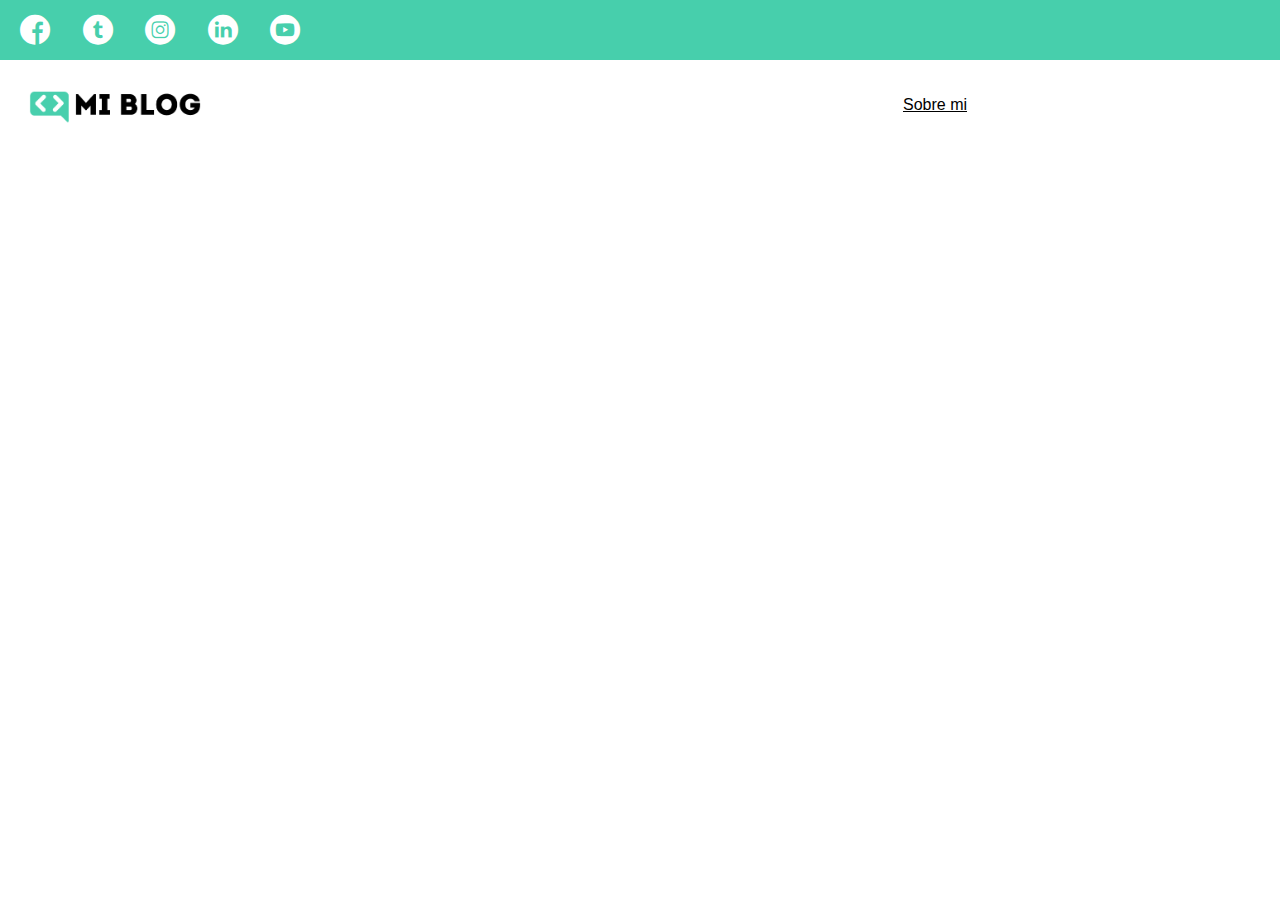
<file: articles.html>
<!DOCTYPE html>
<html lang="en">
<head>
    <meta charset="UTF-8">
    <meta http-equiv="X-UA-Compatible" content="IE=edge">
    <meta name="viewport" content="width=device-width, initial-scale=1.0">
    <title>Mi post</title>
    <link rel="stylesheet" href="./css/font/flaticon.css">
    <link rel="stylesheet" href="./articles.css">
</head>
<body>
    <header  class="header">
        <section class="header-icon-container">
             <div class="redes-icons">
                 <a href="#"><span class="flaticon-001-facebook"></span></a>
                 <a href="#"><span class="flaticon-002-twitter"></span></a>
                 <a href="#"><span class="flaticon-011-instagram"></span></a>
                 <a href="#"><span class="flaticon-010-linkedin"></span></a>
                 <a href="#"><span class="flaticon-008-youtube"></span></a>
             </div>
        </section>

        <nav>
            <section class="nav-logo-container"><a href="./index.html"><img src="./assets/img/Logo-negro.png" alt="logo de mi blog"></a></section>
            <sectio class="profile-link"><a href="./sobre_mi.html">Sobre mi</a></sectio>
        </nav>
    </header>
    
</body>
</html>
</file>
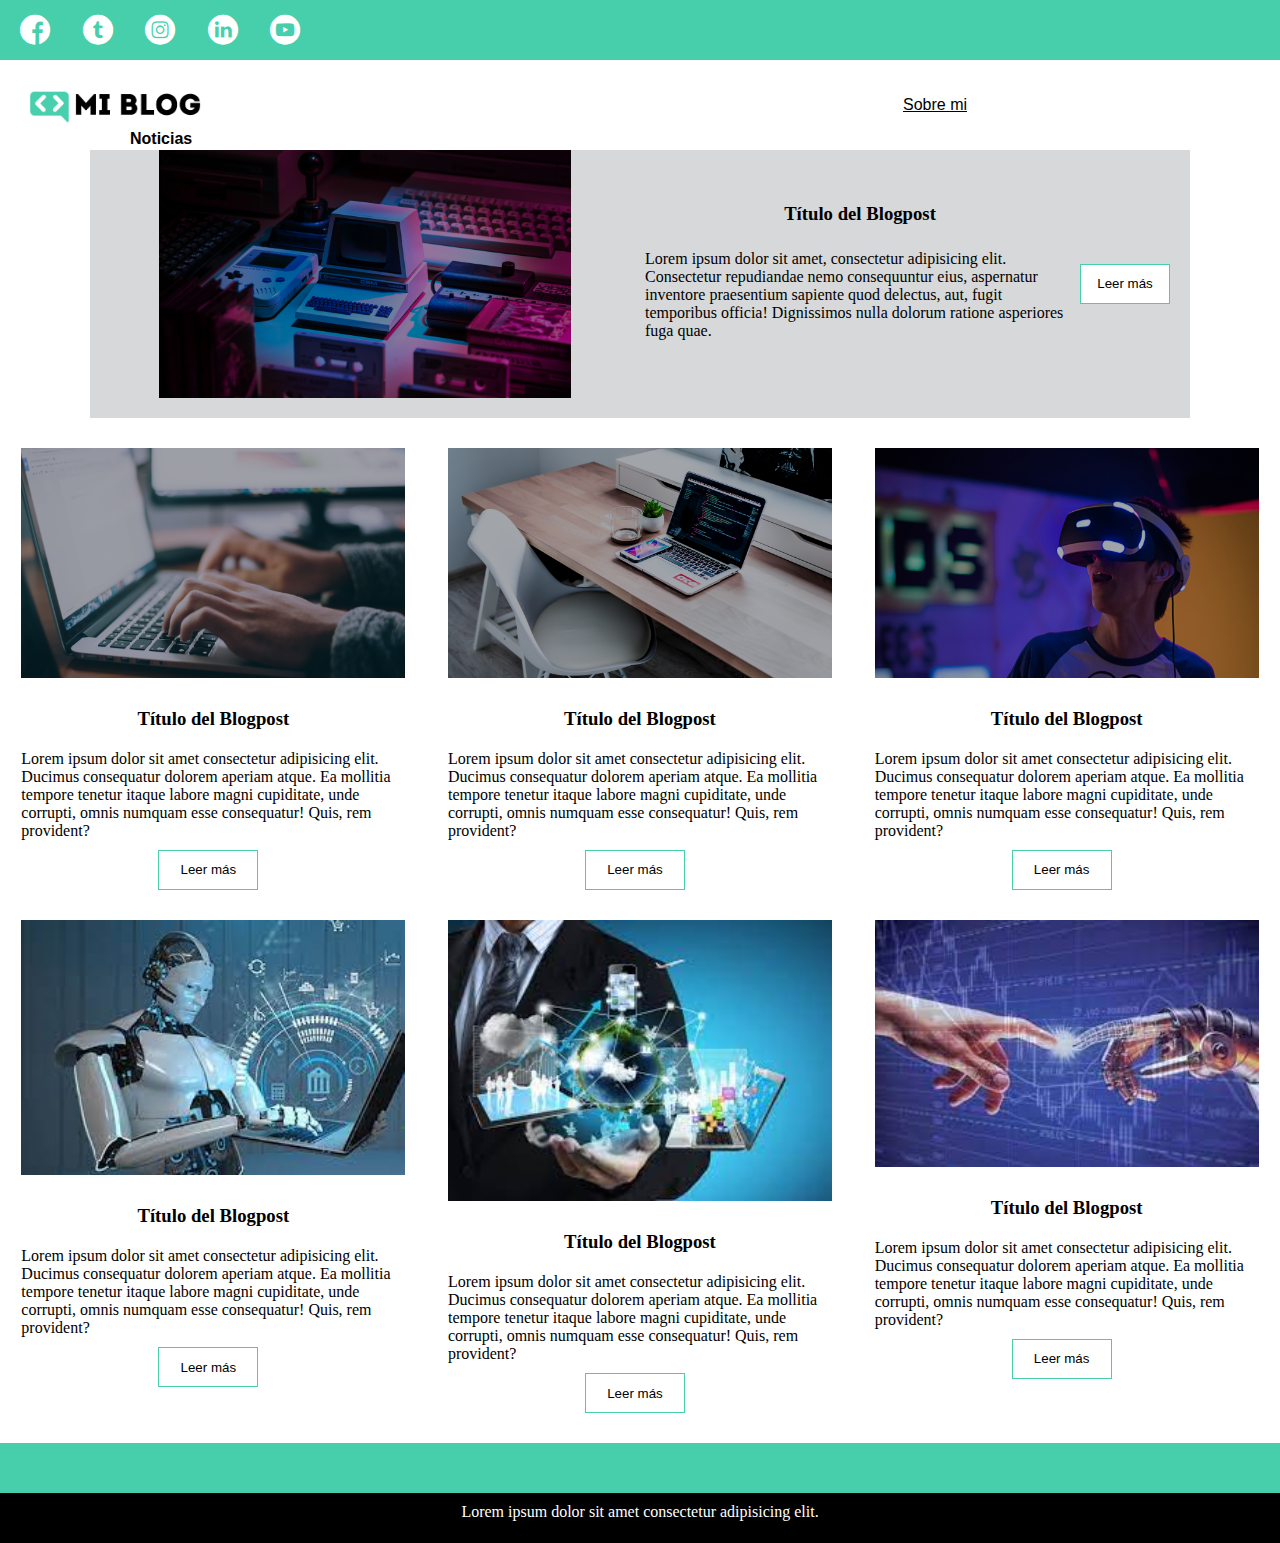
<file: blog.html>
<!DOCTYPE html>
<html lang="en">
<head>
    <meta charset="UTF-8">
    <meta http-equiv="X-UA-Compatible" content="IE=edge">
    <meta name="viewport" content="width=device-width, initial-scale=1.0">
    <title>Document</title>
    <link rel="stylesheet" href="./css/font/flaticon.css">
    <link rel="stylesheet" href="./blog.css">
</head>
<body>
    <header  class="header">
        <section class="header-icon-container">
             <div class="redes-icons">
                 <a href="#"><span class="flaticon-001-facebook"></span></a>
                 <a href="#"><span class="flaticon-002-twitter"></span></a>
                 <a href="#"><span class="flaticon-011-instagram"></span></a>
                 <a href="#"><span class="flaticon-010-linkedin"></span></a>
                 <a href="#"><span class="flaticon-008-youtube"></span></a>
             </div>
        </section>

        <nav>
            <section class="nav-logo-container"><a href="./index.html"><img src="./assets/img/Logo-negro.png" alt="logo de mi blog"></a></section>
            <sectio class="profile-link"><a href="./sobre_mi.html">Sobre mi</a></sectio>
        </nav>
    </header>
    <main>
        <section class="main-blog">
            <div class="main-blog__img">
                <h4>Noticias</h4>
                <img src="./assets/img/main-news-img.png" alt="computador retro">
            </div>
            <div class="main-blog__post">
                <h3>T&iacute;tulo del Blogpost</h3>
                <p>Lorem ipsum dolor sit amet, consectetur adipisicing elit. Consectetur repudiandae nemo consequuntur eius, aspernatur inventore praesentium sapiente quod delectus, aut, fugit temporibus officia! Dignissimos nulla dolorum ratione asperiores fuga quae.</p>
            </div>
            <button class="main-blog__button button"><a href="./articles.html" >Leer m&aacute;s</a>
              
            </button >
        </section>
        
        <section class="blogs">
            <div class="blogs-container">
                <img src="./assets/img/post-3.png" alt="imagen del post">
                <h3>T&iacute;tulo del Blogpost</h3>
                <p>Lorem ipsum dolor sit amet consectetur adipisicing elit. Ducimus consequatur dolorem aperiam atque. Ea mollitia tempore tenetur itaque labore magni cupiditate, unde corrupti, omnis numquam esse consequatur! Quis, rem provident?</p>
                <button class="main-blog__button  "><a href="./articles.html">  Leer m&aacute;s</a>
                  
                </button>
            </div>

            <div class="blogs-container">
                <img src="./assets/img/post-2.png" alt="imagen del post">
                <h3>T&iacute;tulo del Blogpost</h3>
                <p>Lorem ipsum dolor sit amet consectetur adipisicing elit. Ducimus consequatur dolorem aperiam atque. Ea mollitia tempore tenetur itaque labore magni cupiditate, unde corrupti, omnis numquam esse consequatur! Quis, rem provident?</p>
                <button class="main-blog__button ">
                    <a href="./articles.html">Leer m&aacute;s</a>
                    
                </button>
            </div>

            <div class="blogs-container">
                <img src="./assets/img/post-1.png" alt="imagen del post">
                <h3>T&iacute;tulo del Blogpost</h3>
                <p>Lorem ipsum dolor sit amet consectetur adipisicing elit. Ducimus consequatur dolorem aperiam atque. Ea mollitia tempore tenetur itaque labore magni cupiditate, unde corrupti, omnis numquam esse consequatur! Quis, rem provident?</p>
                <button class="
                main-blog__button ">
                <a href="./articles.html">Leer m&aacute;s</a>
                </button>
            </div>

            <div class="blogs-container">
                <img src="[data-uri]" alt="imagen del post">
                <h3>T&iacute;tulo del Blogpost</h3>
                <p>Lorem ipsum dolor sit amet consectetur adipisicing elit. Ducimus consequatur dolorem aperiam atque. Ea mollitia tempore tenetur itaque labore magni cupiditate, unde corrupti, omnis numquam esse consequatur! Quis, rem provident?</p>
                <button class="main-blog__button  ">
                    <a href="./articles.html">Leer m&aacute;s</a>
                </button>
            </div>

            <div class="blogs-container">
                <img src="[data-uri]" alt="imagen del post">
                <h3>T&iacute;tulo del Blogpost</h3>
                <p>Lorem ipsum dolor sit amet consectetur adipisicing elit. Ducimus consequatur dolorem aperiam atque. Ea mollitia tempore tenetur itaque labore magni cupiditate, unde corrupti, omnis numquam esse consequatur! Quis, rem provident?</p>
                <button class="main-blog__button ">
                    <a href="./articles.html">Leer m&aacute;s</a>
                </button>
            </div>

            <div class="blogs-container">
                <img src="[data-uri]" alt="imagen del post">
                <h3>T&iacute;tulo del Blogpost</h3>
                <p>Lorem ipsum dolor sit amet consectetur adipisicing elit. Ducimus consequatur dolorem aperiam atque. Ea mollitia tempore tenetur itaque labore magni cupiditate, unde corrupti, omnis numquam esse consequatur! Quis, rem provident?</p>
                <button class="
                main-blog__button ">
                <a href="./articles.html">Leer m&aacute;s</a>
                </button>
            </div>
        </section>
    </main>
    <footer>
        <section class="footer-section-up"></section>
        <section class="footer-section-down">
            <p>Lorem ipsum dolor sit amet consectetur adipisicing elit. </p>
        </section>
    </footer>
</body>
</html>
</file>
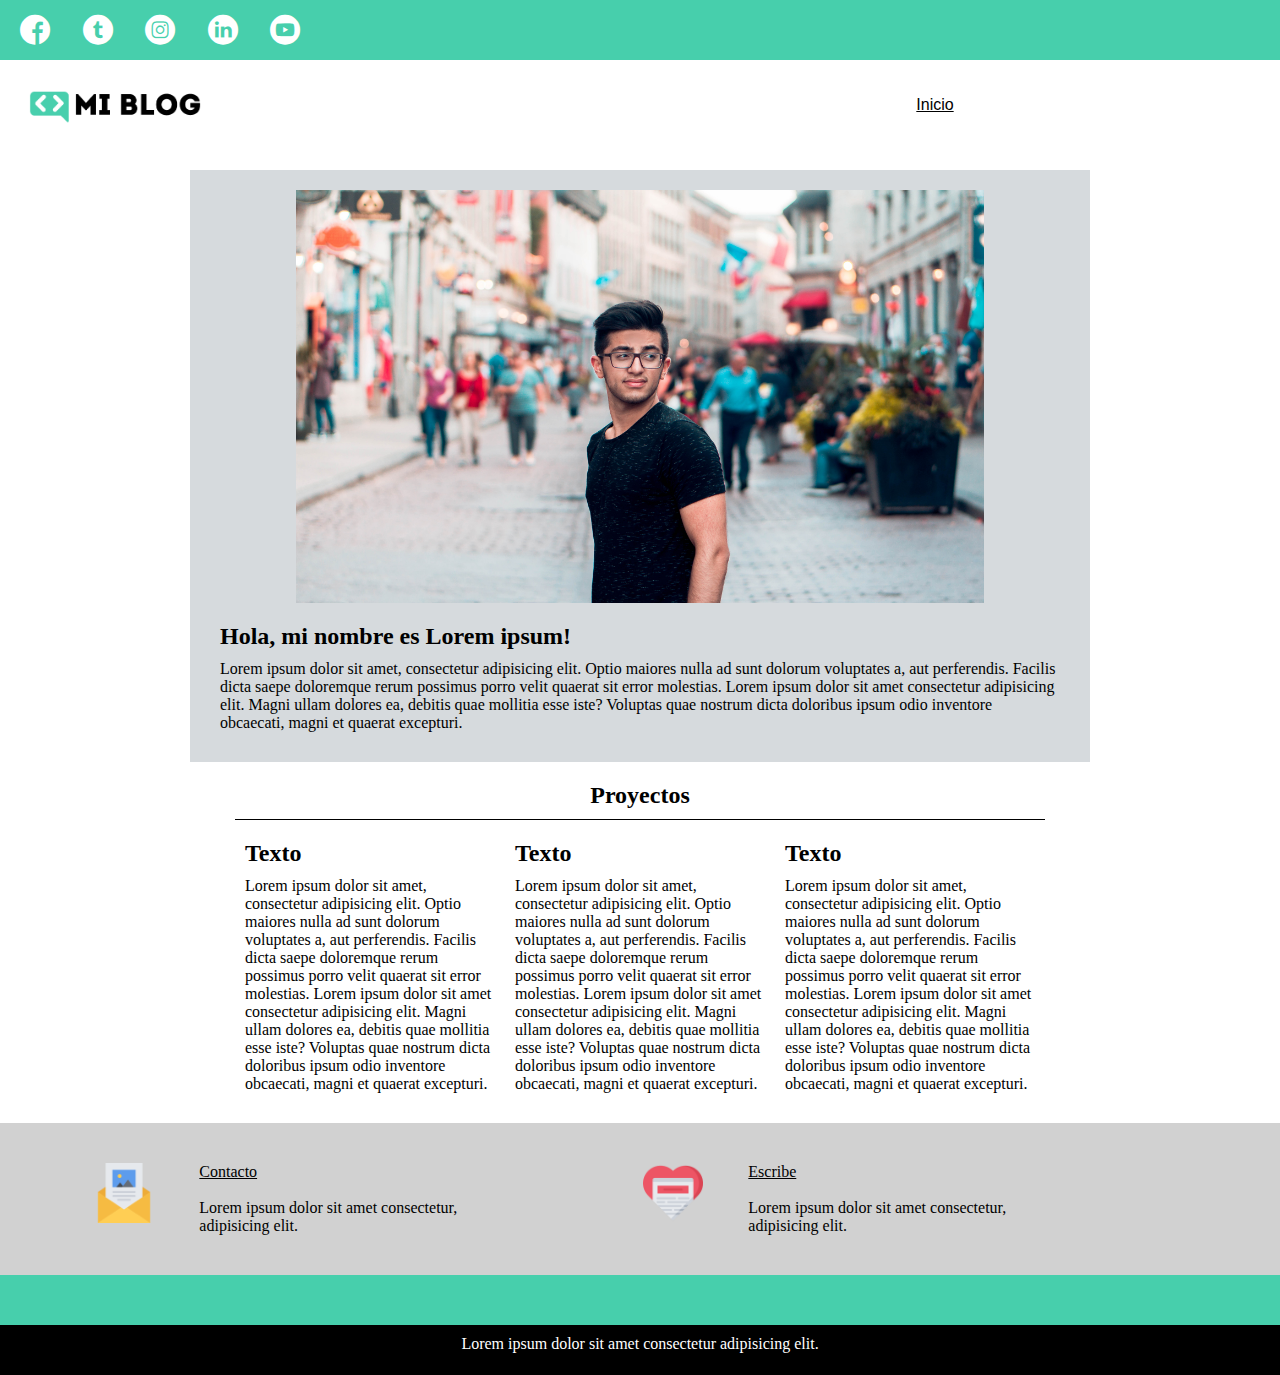
<file: sobre_mi.html>
<!DOCTYPE html>
<html lang="en">
<head>
    <meta charset="UTF-8">
    <meta http-equiv="X-UA-Compatible" content="IE=edge">
    <meta name="viewport" content="width=device-width, initial-scale=1.0">
    <title>Sobre mi</title>
    <link rel="stylesheet" href="./css/font/flaticon.css">
    <link rel="stylesheet" href="./sobre_mi.css">

</head>
<body>
    <header  class="header">
        <section class="header-icon-container">
             <div class="redes-icons">
                 <a href="#"><span class="flaticon-001-facebook"></span></a>
                 <a href="#"><span class="flaticon-002-twitter"></span></a>
                 <a href="#"><span class="flaticon-011-instagram"></span></a>
                 <a href="#"><span class="flaticon-010-linkedin"></span></a>
                 <a href="#"><span class="flaticon-008-youtube"></span></a>
             </div>
        </section>

        <nav>
            <section class="nav-logo-container"><a href="./index.html"><img src="./assets/img/Logo-negro.png" alt="logo de mi blog"></a></section>
            <sectio class="profile-link"><a href="./index.html">Inicio</a></sectio>
        </nav>
    </header>
    <main>
        <section class="blog">
            <div class="blog-container perfil">
                <img src="./assets/img/profile-pic.jpg" alt="foto de perfil">
                <article class="blog-container__article"> 
                    <h2>Hola, mi nombre es Lorem ipsum!</h2>
                    <p>Lorem ipsum dolor sit amet, consectetur adipisicing elit. Optio maiores nulla ad sunt dolorum voluptates a, aut perferendis. Facilis dicta saepe doloremque rerum possimus porro velit quaerat sit error molestias. Lorem ipsum dolor sit amet consectetur adipisicing elit. Magni ullam dolores ea, debitis quae mollitia esse iste? Voluptas quae nostrum dicta doloribus ipsum odio inventore obcaecati, magni et quaerat excepturi.</p>
                </article>
               
            </div>
        </section>

        <section class="blog">
            <div class="blog-container">
                <h2>Proyectos</h2>
              <div class="container">
                <article class="blog-container__article"> 
                    <h2>Texto</h2>
                    <p>Lorem ipsum dolor sit amet, consectetur adipisicing elit. Optio maiores nulla ad sunt dolorum voluptates a, aut perferendis. Facilis dicta saepe doloremque rerum possimus porro velit quaerat sit error molestias. Lorem ipsum dolor sit amet consectetur adipisicing elit. Magni ullam dolores ea, debitis quae mollitia esse iste? Voluptas quae nostrum dicta doloribus ipsum odio inventore obcaecati, magni et quaerat excepturi.</p>
                </article>

                <article class="blog-container__article"> 
                    <h2>Texto</h2>
                    <p>Lorem ipsum dolor sit amet, consectetur adipisicing elit. Optio maiores nulla ad sunt dolorum voluptates a, aut perferendis. Facilis dicta saepe doloremque rerum possimus porro velit quaerat sit error molestias. Lorem ipsum dolor sit amet consectetur adipisicing elit. Magni ullam dolores ea, debitis quae mollitia esse iste? Voluptas quae nostrum dicta doloribus ipsum odio inventore obcaecati, magni et quaerat excepturi.</p>
                </article>

                <article class="blog-container__article"> 
                    <h2>Texto</h2>
                    <p>Lorem ipsum dolor sit amet, consectetur adipisicing elit. Optio maiores nulla ad sunt dolorum voluptates a, aut perferendis. Facilis dicta saepe doloremque rerum possimus porro velit quaerat sit error molestias. Lorem ipsum dolor sit amet consectetur adipisicing elit. Magni ullam dolores ea, debitis quae mollitia esse iste? Voluptas quae nostrum dicta doloribus ipsum odio inventore obcaecati, magni et quaerat excepturi.</p>
                </article>
              </div>
            </div>
        </section>
        
        <section class="contacto">
            <div class="contacto-div">
                <div><img src="./assets/img/013-newsletter.png" alt="sobre de correo">
                    <a href="#"><p>Contacto</p></a>
                    
                     <p>Lorem ipsum dolor sit amet consectetur, adipisicing elit.</p></div>
                    <div><img src="./assets/img/006-like.png" alt="carta en forma de coraz&oacute;n">
                        <a href="#"> <p>Escribe</p></a>
                       
                        <p>Lorem ipsum dolor sit amet consectetur, adipisicing elit.</p></div>
            </div>
            
        </section>    
    </main>
    <footer>
        <section class="footer-section-up"></section>
        <section class="footer-section-down">
            <p>Lorem ipsum dolor sit amet consectetur adipisicing elit. </p>
        </section>
    </footer>
</body>
</html>
</file>
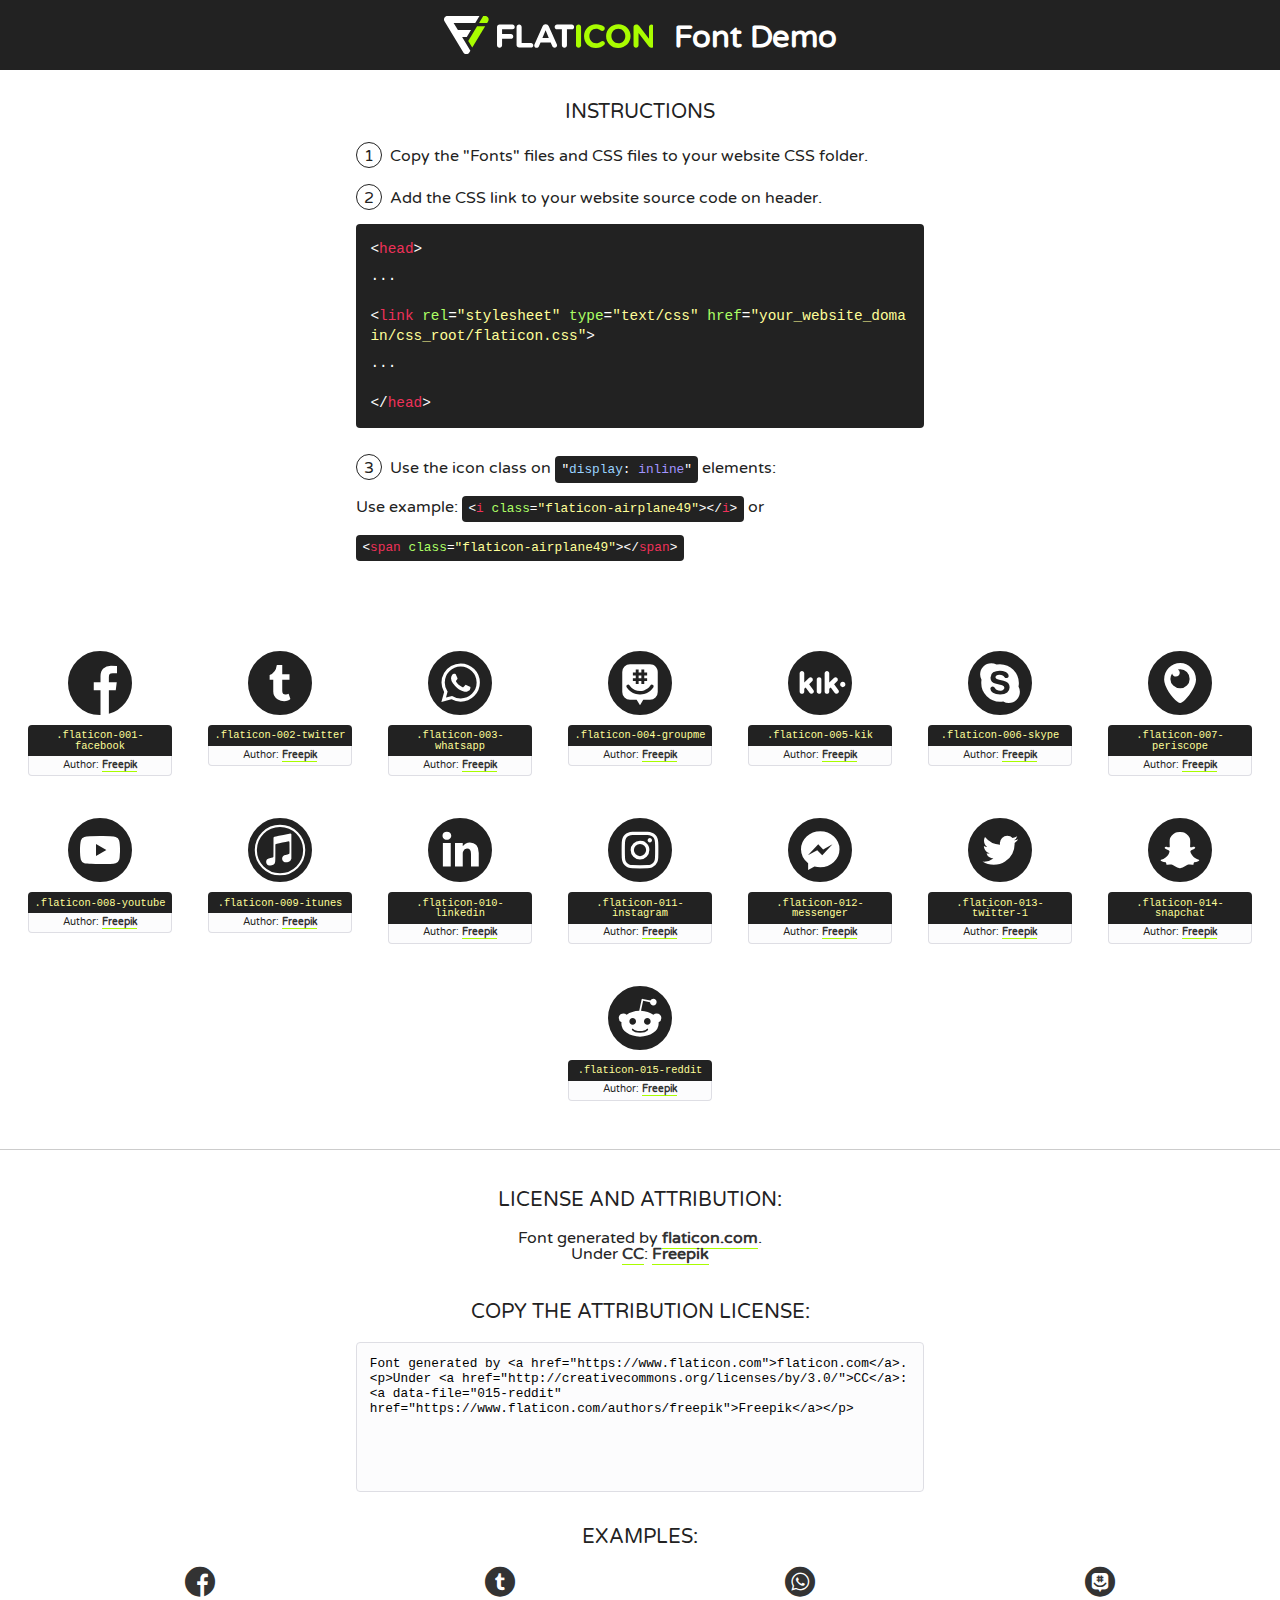
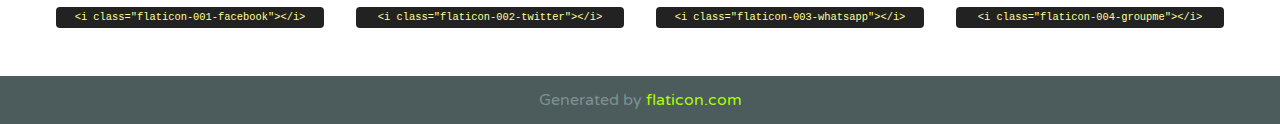
<file: css/font/flaticon.html>
<!DOCTYPE html>
<!--
  Flaticon icon font: Flaticon
  Creation date: 20/12/2018 09:27
-->
<html>
<!DOCTYPE html>
<html>

<head>
    <title>Flaticon WebFont</title>
    <link href="http://fonts.googleapis.com/css?family=Varela+Round" rel="stylesheet" type="text/css" />
    <link rel="stylesheet" type="text/css" href="flaticon.css">
    <meta charset="UTF-8">
    <style>
    html, body, div, span, applet, object, iframe,
    h1, h2, h3, h4, h5, h6, p, blockquote, pre,
    a, abbr, acronym, address, big, cite, code,
    del, dfn, em, img, ins, kbd, q, s, samp,
    small, strike, strong, sub, sup, tt, var,
    b, u, i, center,
    dl, dt, dd, ol, ul, li,
    fieldset, form, label, legend,
    table, caption, tbody, tfoot, thead, tr, th, td,
    article, aside, canvas, details, embed, 
    figure, figcaption, footer, header, hgroup, 
    menu, nav, output, ruby, section, summary,
    time, mark, audio, video {
        margin: 0;
        padding: 0;
        border: 0;
        font-size: 100%;
        font: inherit;
        vertical-align: baseline;
    }
    /* HTML5 display-role reset for older browsers */
    article, aside, details, figcaption, figure, 
    footer, header, hgroup, menu, nav, section {
        display: block;
    }
    body {
        line-height: 1;
    }
    ol, ul {
        list-style: none;
    }
    blockquote, q {
        quotes: none;
    }
    blockquote:before, blockquote:after,
    q:before, q:after {
        content: '';
        content: none;
    }
    table {
        border-collapse: collapse;
        border-spacing: 0;
    }
    body {
        font-family: 'Varela Round', Helvetica, Arial, sans-serif;
        font-size: 16px;
        color: #222;
    }
    a {
        color: #333;
        border-bottom: 1px solid #a9fd00;
        font-weight: bold;
        text-decoration: none;
    }
    * {
        -moz-box-sizing: border-box;
        -webkit-box-sizing: border-box;
        box-sizing: border-box;
        margin: 0;
        padding: 0;
    }
    [class^="flaticon-"]:before, [class*=" flaticon-"]:before, [class^="flaticon-"]:after, [class*=" flaticon-"]:after {
        font-family: Flaticon;
        font-size: 30px;
        font-style: normal;
        margin-left: 20px;
        color: #333;
    }
    .wrapper {
        max-width: 600px;
        margin: auto;
        padding: 0 1em;
    }
    .title {
        font-size: 1.25em;
        text-align: center;
        margin-bottom: 1em;
        text-transform: uppercase;
    }
    header {
        text-align: center;
        background-color: #222;
        color: #fff;
        padding: 1em;
    }
    header .logo {
        width: 210px;
        height: 38px;
        display: inline-block;
        vertical-align: middle;
        margin-right: 1em;
        border: none;
    }
    header strong {
        font-size: 1.95em;
        font-weight: bold;
        vertical-align: middle;
        margin-top: 5px;
        display: inline-block;
    }
    .demo {
        margin: 2em auto;
        line-height: 1.25em;
    }
    .demo ul li {
        margin-bottom: 1em;
    }
    .demo ul li .num {
        color: #222;
        border-radius: 20px;
        display: inline-block;
        width: 26px;
        padding: 3px;
        height: 26px;
        text-align: center;
        margin-right: 0.5em;
        border: 1px solid #222;
    }
    .demo ul li code {
        background-color: #222;
        border-radius: 4px;
        padding: 0.25em 0.5em;
        display: inline-block;
        color: #fff;
        font-family: Consolas,Monaco,Lucida Console,Liberation Mono,DejaVu Sans Mono,Bitstream Vera Sans Mono,Courier New, monospace;
        font-weight: lighter;
        margin-top: 1em;
        font-size: 0.8em;
        word-break: break-all;
    }
    .demo ul li code.big {
        padding: 1em;
        font-size: 0.9em;
    }
    .demo ul li code .red {
        color: #EF3159;
    }
    .demo ul li code .green {
        color: #ACFF65;
    }
    .demo ul li code .yellow {
        color: #FFFF99;
    }
    .demo ul li code .blue {
        color: #99D3FF;
    }
    .demo ul li code .purple {
        color: #A295FF;
    }
    .demo ul li code .dots {
        margin-top: 0.5em;
        display: block;
    }
    #glyphs {
        border-bottom: 1px solid #ccc;
        padding: 2em 0;
        text-align: center;
    }
    .glyph {
        display: inline-block;
        width: 9em;
        margin: 1em;
        text-align: center;
        vertical-align: top;
        background: #FFF;
    }
    .glyph .glyph-icon {
        padding: 10px;
        display: block;
        font-family:"Flaticon";
        font-size: 64px;
        line-height: 1;
    }
    .glyph .glyph-icon:before {
        font-size: 64px;
        color: #222;
        margin-left: 0;
    }
    .class-name {
        font-size: 0.65em;
        background-color: #222;
        color: #fff;
        border-radius: 4px 4px 0 0;
        padding: 0.5em;
        color: #FFFF99;
        font-family: Consolas,Monaco,Lucida Console,Liberation Mono,DejaVu Sans Mono,Bitstream Vera Sans Mono,Courier New, monospace;
    }
    .author-name {
        font-size: 0.6em;
        background-color: #fcfcfd;
        border: 1px solid #DEDEE4;
        border-top: 0;
        border-radius: 0 0 4px 4px;
        padding: 0.5em;
    }
    .class-name:last-child {
        font-size: 10px;
        color:#888;
    }
    .class-name:last-child a {
        font-size: 10px;
        color:#555;
    }
    .class-name:last-child a:hover {
        color:#a9fd00;
    }
    .glyph > input {
        display: block;
        width: 100px;
        margin: 5px auto;
        text-align: center;
        font-size: 12px;
        cursor: text;
    }
    .glyph > input.icon-input {
        font-family:"Flaticon";
        font-size: 16px;
        margin-bottom: 10px;
    }
    .attribution .title {
        margin-top: 2em;
    }
    .attribution textarea {
        background-color: #fcfcfd;
        padding: 1em;
        border: none;
        box-shadow: none;
        border: 1px solid #DEDEE4;
        border-radius: 4px;
        resize: none;
        width: 100%;
        height: 150px;
        font-size: 0.8em;
        font-family: Consolas,Monaco,Lucida Console,Liberation Mono,DejaVu Sans Mono,Bitstream Vera Sans Mono,Courier New, monospace;
        -webkit-appearance: none;
    }
    .iconsuse {
        margin: 2em auto;
        text-align: center;
        max-width: 1200px;
    }
    .iconsuse:after {
        content: '';
        display: table;
        clear: both;
    }
    .iconsuse .image {
        float: left;
        width: 25%;
        padding: 0 1em;
    }
    .iconsuse .image p {
        margin-bottom: 1em;
    }
    .iconsuse .image span {
        display: block;
        font-size: 0.65em;
        background-color: #222;
        color: #fff;
        border-radius: 4px;
        padding: 0.5em;
        color: #FFFF99;
        margin-top: 1em;
        font-family: Consolas,Monaco,Lucida Console,Liberation Mono,DejaVu Sans Mono,Bitstream Vera Sans Mono,Courier New, monospace;
    }
    #footer {
        text-align: center;
        background-color: #4C5B5C;
        color: #7c9192;
        padding: 1em;
    }
    #footer a {
        border: none;
        color: #a9fd00;
        font-weight: normal;
    }
    @media (max-width: 960px) {
        .iconsuse .image {
            width: 50%;
        }
    }
    @media (max-width: 560px) {
        .iconsuse .image {
            width: 100%;
        }
    }
    </style>
</head>

<body class="characters-off">

    <header>
        <a href="https://www.flaticon.com" target="_blank" class="logo">
            <svg version="1.1" xmlns="http://www.w3.org/2000/svg" xmlns:xlink="http://www.w3.org/1999/xlink" xmlns:a="http://ns.adobe.com/AdobeSVGViewerExtensions/3.0/" viewBox="0 0 560.875 102.036" enable-background="new 0 0 560.875 102.036" xml:space="preserve">
                <defs>
                </defs>
                <g>
                    <g class="letters">
                        <path fill="#ffffff" d="M141.596,29.675c0-3.777,2.985-6.767,6.764-6.767h34.438c3.426,0,6.15,2.728,6.15,6.15
                        c0,3.43-2.724,6.149-6.15,6.149h-27.674v13.091h23.719c3.429,0,6.151,2.724,6.151,6.15c0,3.43-2.723,6.149-6.151,6.149h-23.719
                        v17.574c0,3.773-2.986,6.761-6.764,6.761c-3.779,0-6.764-2.989-6.764-6.761V29.675z"></path>
                        <path fill="#ffffff" d="M193.844,29.149c0-3.781,2.985-6.767,6.764-6.767c3.776,0,6.763,2.985,6.763,6.767v42.957h25.039
                        c3.426,0,6.149,2.726,6.149,6.153c0,3.425-2.723,6.15-6.149,6.15h-31.802c-3.779,0-6.764-2.986-6.764-6.768V29.149z"></path>
                        <path fill="#ffffff" d="M241.891,75.71l21.438-48.407c1.492-3.341,4.215-5.357,7.906-5.357h0.792
                        c3.686,0,6.323,2.017,7.815,5.357l21.439,48.407c0.436,0.967,0.701,1.845,0.701,2.723c0,3.602-2.809,6.501-6.414,6.501
                        c-3.161,0-5.269-1.845-6.499-4.655l-4.132-9.661h-27.059l-4.301,10.102c-1.144,2.631-3.426,4.214-6.237,4.214
                        c-3.517,0-6.24-2.81-6.24-6.325C241.1,77.64,241.451,76.677,241.891,75.71z M279.932,58.666l-8.521-20.297l-8.526,20.297H279.932
                        z"></path>
                        <path fill="#ffffff" d="M314.864,35.387H301.86c-3.429,0-6.239-2.813-6.239-6.238c0-3.429,2.811-6.24,6.239-6.24h39.533
                        c3.426,0,6.237,2.811,6.237,6.24c0,3.425-2.811,6.238-6.237,6.238h-13.001v42.785c0,3.773-2.99,6.761-6.764,6.761
                        c-3.779,0-6.764-2.989-6.764-6.761V35.387z"></path>
                        <path fill="#A9FD00" d="M352.615,29.149c0-3.781,2.985-6.767,6.767-6.767c3.774,0,6.761,2.985,6.761,6.767v49.024
                        c0,3.773-2.987,6.761-6.761,6.761c-3.781,0-6.767-2.989-6.767-6.761V29.149z"></path>
                        <path fill="#A9FD00" d="M374.132,53.836v-0.179c0-17.481,13.178-31.801,32.065-31.801c9.22,0,15.459,2.458,20.557,6.238
                        c1.402,1.054,2.637,2.985,2.637,5.357c0,3.692-2.985,6.59-6.681,6.59c-1.845,0-3.071-0.702-4.044-1.319
                        c-3.776-2.813-7.729-4.393-12.562-4.393c-10.364,0-17.831,8.611-17.831,19.154v0.173c0,10.542,7.291,19.329,17.831,19.329
                        c5.715,0,9.492-1.756,13.359-4.834c1.049-0.874,2.458-1.491,4.039-1.491c3.429,0,6.325,2.813,6.325,6.236
                        c0,2.106-1.056,3.78-2.282,4.834c-5.539,4.834-12.036,7.733-21.878,7.733C387.572,85.464,374.132,71.493,374.132,53.836z"></path>
                        <path fill="#A9FD00" d="M433.009,53.836v-0.179c0-17.481,13.79-31.801,32.766-31.801c18.981,0,32.592,14.143,32.592,31.628v0.173
                        c0,17.483-13.785,31.807-32.769,31.807C446.625,85.464,433.009,71.32,433.009,53.836z M484.224,53.836v-0.179
                        c0-10.539-7.725-19.326-18.626-19.326c-10.893,0-18.449,8.611-18.449,19.154v0.173c0,10.542,7.73,19.329,18.626,19.329
                        C476.676,72.986,484.224,64.378,484.224,53.836z"></path>
                        <path fill="#A9FD00" d="M506.233,29.321c0-3.774,2.99-6.763,6.767-6.763h1.401c3.252,0,5.183,1.583,7.029,3.953l26.093,34.265
                        V29.059c0-3.692,2.99-6.677,6.681-6.677c3.683,0,6.671,2.985,6.671,6.677v48.934c0,3.78-2.987,6.765-6.764,6.765h-0.436
                        c-3.257,0-5.188-1.581-7.034-3.953l-27.056-35.492v32.944c0,3.687-2.985,6.676-6.678,6.676c-3.683,0-6.673-2.989-6.673-6.676
                        V29.321z"></path>
                    </g>
                    <g class="insignia">
                        <path fill="#ffffff" d="M48.372,56.137h12.517l11.156-18.537H37.186L25.688,18.539h57.825L94.668,0H9.271
                        C5.925,0,2.842,1.801,1.198,4.716c-1.644,2.907-1.593,6.482,0.134,9.343l50.38,83.501c1.678,2.781,4.689,4.476,7.938,4.476
                        c3.246,0,6.257-1.695,7.935-4.476l2.898-4.804L48.372,56.137z"></path>
                        <g class="i">
                            <path fill="#A9FD00" d="M93.575,18.539h0.031v0.004l21.652,0.004l2.705-4.488c1.727-2.861,1.778-6.436,0.133-9.343
                            C116.454,1.801,113.371,0,110.026,0h-5.294L93.575,18.539z"></path>
                            <polygon fill="#A9FD00" points="88.291,27.356 64.725,66.486 75.519,84.404 109.942,27.356"></polygon>
                        </g>
                    </g>
                </g>
            </svg>
        </a>
        <strong>Font Demo</strong>
    </header>


    <section class="demo wrapper">

        <p class="title">Instructions</p>

        <ul>
            <li>
                <span class="num">1</span>Copy the "Fonts" files and CSS files to your website CSS folder.
            </li>
            <li>
                <span class="num">2</span>Add the CSS link to your website source code on header.
                <code class="big">
                    &lt;<span class="red">head</span>&gt;
                    <br/><span class="dots">...</span>
                    <br/>&lt;<span class="red">link</span> <span class="green">rel</span>=<span class="yellow">"stylesheet"</span> <span class="green">type</span>=<span class="yellow">"text/css"</span> <span class="green">href</span>=<span class="yellow">"your_website_domain/css_root/flaticon.css"</span>&gt;
                    <br/><span class="dots">...</span>
                    <br/>&lt;/<span class="red">head</span>&gt;
                </code>
            </li>

            <li>
                <p>
                    <span class="num">3</span>Use the icon class on <code>"<span class="blue">display</span>:<span class="purple"> inline</span>"</code> elements:
                    <br />
                    Use example: <code>&lt;<span class="red">i</span> <span class="green">class</span>=<span class="yellow">&quot;flaticon-airplane49&quot;</span>&gt;&lt;/<span class="red">i</span>&gt;</code> or <code>&lt;<span class="red">span</span> <span class="green">class</span>=<span class="yellow">&quot;flaticon-airplane49&quot;</span>&gt;&lt;/<span class="red">span</span>&gt;</code>
            </li>
        </ul>

    </section>




   <section id="glyphs">          
    
      
        <div class="glyph"><div class="glyph-icon flaticon-001-facebook"></div>
            <div class="class-name">.flaticon-001-facebook</div>
            <div class="author-name">Author: <a data-file="001-facebook" href="https://www.flaticon.com/authors/freepik">Freepik</a> </div> 
        </div>        
        
        <div class="glyph"><div class="glyph-icon flaticon-002-twitter"></div>
            <div class="class-name">.flaticon-002-twitter</div>
            <div class="author-name">Author: <a data-file="002-twitter" href="https://www.flaticon.com/authors/freepik">Freepik</a> </div> 
        </div>        
        
        <div class="glyph"><div class="glyph-icon flaticon-003-whatsapp"></div>
            <div class="class-name">.flaticon-003-whatsapp</div>
            <div class="author-name">Author: <a data-file="003-whatsapp" href="https://www.flaticon.com/authors/freepik">Freepik</a> </div> 
        </div>        
        
        <div class="glyph"><div class="glyph-icon flaticon-004-groupme"></div>
            <div class="class-name">.flaticon-004-groupme</div>
            <div class="author-name">Author: <a data-file="004-groupme" href="https://www.flaticon.com/authors/freepik">Freepik</a> </div> 
        </div>        
        
        <div class="glyph"><div class="glyph-icon flaticon-005-kik"></div>
            <div class="class-name">.flaticon-005-kik</div>
            <div class="author-name">Author: <a data-file="005-kik" href="https://www.flaticon.com/authors/freepik">Freepik</a> </div> 
        </div>        
        
        <div class="glyph"><div class="glyph-icon flaticon-006-skype"></div>
            <div class="class-name">.flaticon-006-skype</div>
            <div class="author-name">Author: <a data-file="006-skype" href="https://www.flaticon.com/authors/freepik">Freepik</a> </div> 
        </div>        
        
        <div class="glyph"><div class="glyph-icon flaticon-007-periscope"></div>
            <div class="class-name">.flaticon-007-periscope</div>
            <div class="author-name">Author: <a data-file="007-periscope" href="https://www.flaticon.com/authors/freepik">Freepik</a> </div> 
        </div>        
        
        <div class="glyph"><div class="glyph-icon flaticon-008-youtube"></div>
            <div class="class-name">.flaticon-008-youtube</div>
            <div class="author-name">Author: <a data-file="008-youtube" href="https://www.flaticon.com/authors/freepik">Freepik</a> </div> 
        </div>        
        
        <div class="glyph"><div class="glyph-icon flaticon-009-itunes"></div>
            <div class="class-name">.flaticon-009-itunes</div>
            <div class="author-name">Author: <a data-file="009-itunes" href="https://www.flaticon.com/authors/freepik">Freepik</a> </div> 
        </div>        
        
        <div class="glyph"><div class="glyph-icon flaticon-010-linkedin"></div>
            <div class="class-name">.flaticon-010-linkedin</div>
            <div class="author-name">Author: <a data-file="010-linkedin" href="https://www.flaticon.com/authors/freepik">Freepik</a> </div> 
        </div>        
        
        <div class="glyph"><div class="glyph-icon flaticon-011-instagram"></div>
            <div class="class-name">.flaticon-011-instagram</div>
            <div class="author-name">Author: <a data-file="011-instagram" href="https://www.flaticon.com/authors/freepik">Freepik</a> </div> 
        </div>        
        
        <div class="glyph"><div class="glyph-icon flaticon-012-messenger"></div>
            <div class="class-name">.flaticon-012-messenger</div>
            <div class="author-name">Author: <a data-file="012-messenger" href="https://www.flaticon.com/authors/freepik">Freepik</a> </div> 
        </div>        
        
        <div class="glyph"><div class="glyph-icon flaticon-013-twitter-1"></div>
            <div class="class-name">.flaticon-013-twitter-1</div>
            <div class="author-name">Author: <a data-file="013-twitter-1" href="https://www.flaticon.com/authors/freepik">Freepik</a> </div> 
        </div>        
        
        <div class="glyph"><div class="glyph-icon flaticon-014-snapchat"></div>
            <div class="class-name">.flaticon-014-snapchat</div>
            <div class="author-name">Author: <a data-file="014-snapchat" href="https://www.flaticon.com/authors/freepik">Freepik</a> </div> 
        </div>        
        
        <div class="glyph"><div class="glyph-icon flaticon-015-reddit"></div>
            <div class="class-name">.flaticon-015-reddit</div>
            <div class="author-name">Author: <a data-file="015-reddit" href="https://www.flaticon.com/authors/freepik">Freepik</a> </div> 
        </div>        
        

    </section>



    <section class="attribution wrapper"   style="text-align:center;">

      <div class="title">License and attribution:</div><div class="attrDiv">Font generated by <a href="https://www.flaticon.com">flaticon.com</a>. <div><p>Under <a href="http://creativecommons.org/licenses/by/3.0/">CC</a>: <a data-file="015-reddit" href="https://www.flaticon.com/authors/freepik">Freepik</a></p>  </div>
      </div>
      <div class="title">Copy the Attribution License:</div>

    <textarea onclick="this.focus();this.select();">Font generated by &lt;a href=&quot;https://www.flaticon.com&quot;&gt;flaticon.com&lt;/a&gt;. <p>Under <a href="http://creativecommons.org/licenses/by/3.0/">CC</a>: <a data-file="015-reddit" href="https://www.flaticon.com/authors/freepik">Freepik</a></p>  
     </textarea>

    </section>

    <section class="iconsuse">

          <div class="title">Examples:</div>            
             
            <div class="image">
                <p>
                    <i class="glyph-icon flaticon-001-facebook"></i> 
                    <span>&lt;i class=&quot;flaticon-001-facebook&quot;&gt;&lt;/i&gt;</span>
                </p>
            </div>
            
            <div class="image">
                <p>
                    <i class="glyph-icon flaticon-002-twitter"></i> 
                    <span>&lt;i class=&quot;flaticon-002-twitter&quot;&gt;&lt;/i&gt;</span>
                </p>
            </div>
            
            <div class="image">
                <p>
                    <i class="glyph-icon flaticon-003-whatsapp"></i> 
                    <span>&lt;i class=&quot;flaticon-003-whatsapp&quot;&gt;&lt;/i&gt;</span>
                </p>
            </div>
            
            <div class="image">
                <p>
                    <i class="glyph-icon flaticon-004-groupme"></i> 
                    <span>&lt;i class=&quot;flaticon-004-groupme&quot;&gt;&lt;/i&gt;</span>
                </p>
            </div>
                       
        </div>
                            
    </section>

<div id="footer">
    <div>Generated by <a href="https://www.flaticon.com">flaticon.com</a>
    </div>
</div>



</body>
</html>
</file>
<file: css/font/flaticon.css>
/*
  	Flaticon icon font: Flaticon
  	Creation date: 20/12/2018 09:27
  	*/

@font-face {
  font-family: "Flaticon";
  src: url("./Flaticon.eot");
  src: url("./Flaticon.eot?#iefix") format("embedded-opentype"),
       url("./Flaticon.woff") format("woff"),
       url("./Flaticon.ttf") format("truetype"),
       url("./Flaticon.svg#Flaticon") format("svg");
  font-weight: normal;
  font-style: normal;
}

@media screen and (-webkit-min-device-pixel-ratio:0) {
  @font-face {
    font-family: "Flaticon";
    src: url("./Flaticon.svg#Flaticon") format("svg");
  }
}

[class^="flaticon-"]:before, [class*=" flaticon-"]:before,
[class^="flaticon-"]:after, [class*=" flaticon-"]:after {   
  font-family: Flaticon;
        font-size: 30px;
font-style: normal;
margin-left: 20px;
}

.flaticon-001-facebook:before { content: "\f100"; }
.flaticon-002-twitter:before { content: "\f101"; }
.flaticon-003-whatsapp:before { content: "\f102"; }
.flaticon-004-groupme:before { content: "\f103"; }
.flaticon-005-kik:before { content: "\f104"; }
.flaticon-006-skype:before { content: "\f105"; }
.flaticon-007-periscope:before { content: "\f106"; }
.flaticon-008-youtube:before { content: "\f107"; }
.flaticon-009-itunes:before { content: "\f108"; }
.flaticon-010-linkedin:before { content: "\f109"; }
.flaticon-011-instagram:before { content: "\f10a"; }
.flaticon-012-messenger:before { content: "\f10b"; }
.flaticon-013-twitter-1:before { content: "\f10c"; }
.flaticon-014-snapchat:before { content: "\f10d"; }
.flaticon-015-reddit:before { content: "\f10e"; }
</file>
<file: articles.css>
*{
    box-sizing: border-box;
    margin: 0;
    padding: 0;
}
html{
    font-size: 62.5%;
}
body{
    font-size: 1.6rem;
  
}
a{
    text-decoration: none;
    display: inline;
    color: black;
}

.header{
    display: grid;
    grid-template-rows: 1fr 1fr;
    width: 100%;
    height: 150px;
}
.header .header-icon-container{
   display: grid;
   width: 100%;
   height: 60px;
   background-color: #47cfac;
}
.header .header-icon-container .redes-icons{
    display: flex;
    justify-items: flex-end;
    align-items: center;
    justify-content: space-between;
    justify-self: end;
    width: 300px;
    height: auto;
    margin-right: 20px;

}
.header .header-icon-container .redes-icons a:hover{
    transform: scale(1.2);
}

.header nav{
    display: grid;
    grid-template-columns: 1fr 1fr;
    width: 100%;
    height: 90px;
}
.header nav .nav-logo-container{
    margin-left: 5px;
}
.header nav .nav-logo-container img{
    width: 220px;
    margin-top: 10px;
}
.profile-link{
    display: flex;
    align-items: center;
    justify-content: flex-end;
    font-family: 'roboto mono',sans-serif;
    margin-right: 50px;
    text-decoration: underline;
}


main{
    width: 100%;
    min-width: 320px;
    height: auto;
    min-height: 100vh;
    display: flex;
    flex-direction: column;
    margin: auto;
}
main .blog{
    max-width: 900px;
    display: flex;
    flex-direction: column;
    margin: auto;
}
main .blog .blog-container h3{
    align-self: flex-start;
    margin-left: 30px;
    margin-bottom: 10px;
   
}
.blog-container__article{
    width: 90%;
    padding-top: 20px;
    border-top: 1px solid black;

}
main .blog .blog-container .blog-container__article h2{
    align-self: flex-start;
    margin-left: 10px;
   
   
}
main .blog .blog-container{
  width: 100%;
  height: auto;
  display: flex;
  flex-direction: column;
  flex-wrap: wrap;
  align-items: center;
  text-align: left;
}
main .blog .blog-container img{
    width: 80%;
}
main .blog .blog-container h3{
   margin-top: 20px;
}
main .blog .blog-container p{
    padding: 10px;
}
.contacto{
    width: 100%;
    height: auto;
    display: flex;
    flex-direction: column;
    background-color: rgb(209, 209, 209);
    margin-top: 20px;
}
.contacto-div{
    width: 90%;
}
.contacto .contacto-div div{
    display: grid;
    grid-template-columns: 25% 75%;
    grid-template-rows: 1fr 1fr;
    margin: 20px auto;
   
}
.contacto div img{
    width: 60px;
    grid-column: 1/2;
    grid-row: 1/3;
}
.contacto a:nth-child(2){
    grid-column: 2/3;
    grid-row: 1/2;
    text-decoration: underline;
}
.contacto p:nth-child(3){
    grid-column: 2/3;
    grid-row: 2/3;
}

footer{
    width: 100%;
    height: 100px;
}
.footer-section-up{
    width: 100%;
    height: 50%;
    background-color: #47cfac;
}
.footer-section-down{
    width: 100%;
    height: 50%;
    background-color: black;
    color: white;
    padding: 10px;
    text-align: center;
}
/* media queries*/
@media (min-width:600px){
    .header .header-icon-container .redes-icons{
       justify-self: flex-start;
    }
    header .redes-icons span{
        color: white;
    }
    .profile-link{
        justify-content: center;
    }
    .contacto{
        flex-direction: row;
        padding: 20px;
    }
    .contacto .contacto-div {
        display:flex;
        flex-direction: row;
       
    }
}
</file>
<file: blog.css>
*{
    box-sizing: border-box;
    margin: 0;
    padding: 0;
}
html{
    font-size: 62.5%;
}
body{
    font-size: 1.6rem;
  
}
a{
    text-decoration: none;
    display: inline;
    color: black;
}
a:hover{
    transform: scale(1.2);
}
.header{
    display: grid;
    grid-template-rows: 1fr 1fr;
    width: 100%;
    height: 150px;
}
.header .header-icon-container{
   display: grid;
   width: 100%;
   height: 60px;
   background-color: #47cfac;
}
.header .header-icon-container .redes-icons{
    display: flex;
    justify-items: flex-end;
    align-items: center;
    justify-content: space-between;
    justify-self: end;
    width: 300px;
    height: auto;
    margin-right: 20px;

}

.header nav{
    display: grid;
    grid-template-columns: 1fr 1fr;
    width: 100%;
    height: 90px;
}
.header nav .nav-logo-container{
    margin-left: 5px;
}
.header nav .nav-logo-container img{
    width: 220px;
    margin-top: 10px;
}
.profile-link{
    display: flex;
    align-items: center;
    justify-content: flex-end;
    font-family: 'roboto mono',sans-serif;
    margin-right: 50px;
    text-decoration: underline;
}

main{
    width: 100%;
    height: auto;
}
main .main-blog{
    display: flex;
    flex-direction: column;
    align-items: center;
    width: 100%;
    min-width: 320px;
    max-width: 1100px;
    height:auto;
    margin-bottom: 30px;
}
.main-blog__img{
   width: 100%;
   height: auto;
   display: flex;
   flex-direction: column;
   align-items: center;
   margin-bottom: 20px;
}
.main-blog__img h4{
    font-family: 'roboto mono',sans-serif;
    margin: 20px auto;
}
.main-blog__img img{
    width: 80%;
}
.main-blog__post{
    text-align: center;
}
.main-blog__post p{
    text-align: left;
    margin: 20px 0;
    padding: 5px;
}
.main-blog__button {
    background-color: white;
    border: 1px solid #47cfac;
    height: 40px;
    width: 100px;
}

.blogs{
    width: 100%;
    height: auto;
    display: grid;
    grid-template-columns: 1fr;
    justify-items: center;
}

.blogs .blogs-container{
    display: flex;
    flex-direction: column;
    align-items: center;
    width: 90%;
    height: auto;
    margin-bottom: 30px;
}
.blogs .blogs-container img{
    width: 100%;
    margin-bottom: 30px;
}
.blogs .blogs-container h3{
   margin-bottom: 20px;
}
.blogs .blogs-container p{
   margin-bottom: 10px;
}
.blogs .blogs-container .main-blog__button {
    width: 100px;
    height: 40px;
   
}
footer{
    width: 100%;
    height: 100px;
}
.footer-section-up{
    width: 100%;
    height: 50%;
    background-color: #47cfac;
}
.footer-section-down{
    width: 100%;
    height: 50%;
    background-color: black;
    color: white;
    padding: 10px;
    text-align: center;
}
/* media queries*/
@media (min-width:600px){
    .header .header-icon-container .redes-icons{
       justify-self: flex-start;
    }
    header .redes-icons span{
        color: white;
    }
    .profile-link{
        justify-content: center;
    }
    
    
    main .main-blog{
        display: flex;
        flex-direction:row;
        background-color: rgba(194, 195, 197, 0.651);
        margin: 0 auto;
        margin-bottom: 30px;
    }
    .main-blog__img {
        width: 50%;
        height: auto;
        position: relative;
        
    }
    .main-blog__img h4{
        position: absolute;
        left: 40px;
        top: -40px;
    }
    .main-blog__img img{
        width: 75%;
    }
    .main-blog__post{
        width: 40%;
        height: auto;
    }
    .main-blog__button {
       height: 40px;
       width: 90px;
       margin-right: 10px;

    } 
    .blogs{
        grid-template-columns: 1fr 1fr ;
    }
}
@media (min-width:1200px){
    .blogs{
        grid-template-columns: 1fr 1fr 1fr;
    }
}
</file>
<file: sobre_mi.css>
*{
    box-sizing: border-box;
    margin: 0;
    padding: 0;
}
html{
    font-size: 62.5%;
}
body{
    font-size: 1.6rem;
  
}
a{
    text-decoration: none;
    display: inline;
    color: black;
}

.header{
    display: grid;
    grid-template-rows: 1fr 1fr;
    width: 100%;
    height: 150px;
}
.header .header-icon-container{
   display: grid;
   width: 100%;
   height: 60px;
   background-color: #47cfac;
}
.header .header-icon-container .redes-icons{
    display: flex;
    justify-items: flex-end;
    align-items: center;
    justify-content: space-between;
    justify-self: end;
    width: 300px;
    height: auto;
    margin-right: 20px;

}
.header .header-icon-container .redes-icons a:hover{
    transform: scale(1.2);
}

.header nav{
    display: grid;
    grid-template-columns: 1fr 1fr;
    width: 100%;
    height: 90px;
}
.header nav .nav-logo-container{
    margin-left: 5px;
}
.header nav .nav-logo-container img{
    width: 220px;
    margin-top: 10px;
}
.profile-link{
    display: flex;
    align-items: center;
    justify-content: flex-end;
    font-family: 'roboto mono',sans-serif;
    margin-right: 50px;
    text-decoration: underline;
}

main{
    width: 100%;
    min-width: 320px;
    height: auto;
    min-height: 100vh;
    display: flex;
    flex-direction: column;
    margin: auto;
}
main .blog{
    max-width: 900px;
    display: flex;
    flex-direction: column;
    margin: auto;
}
.perfil{
    margin: 20px auto;
}
.container{
    width: 90%;
    margin: auto;
    margin-top: 10px;
    border-top: 1px solid black;
}
.blog-container__article{
    width: 100%;
    padding-top: 20px;

}
main .blog .blog-container .blog-container__article h2{
    align-self: flex-start;
    margin-left: 10px;
   
   
}
main .blog .blog-container{
  width: 100%;
  height: auto;
  display: flex;
  flex-direction: column;
  flex-wrap: wrap;
  align-items: center;
  text-align: left;
}
main .blog .blog-container img{
    width: 80%;
}
main .blog .blog-container h3{
   margin-top: 20px;
}
main .blog .blog-container p{
    padding: 10px;
}
.contacto{
    width: 100%;
    height: auto;
    display: flex;
    flex-direction: column;
    background-color: rgb(209, 209, 209);
    margin-top: 20px;
    padding: 0 15px;
}
.contacto-div{
    width: 90%;
}
.contacto .contacto-div div{
    display: grid;
    grid-template-columns: 25% 75%;
    grid-template-rows: 1fr 1fr;
    margin: 20px auto;
   
}
.contacto div img{
    width: 60px;
    grid-column: 1/2;
    grid-row: 1/3;
}
.contacto a:nth-child(2){
    grid-column: 2/3;
    grid-row: 1/2;
    text-decoration: underline;
}
.contacto p:nth-child(3){
    grid-column: 2/3;
    grid-row: 2/3;
}
footer{
    width: 100%;
    height: 100px;
}
.footer-section-up{
    width: 100%;
    height: 50%;
    background-color: #47cfac;
}
.footer-section-down{
    width: 100%;
    height: 50%;
    background-color: black;
    color: white;
    padding: 10px;
    text-align: center;
}
/* media queries*/
@media (min-width:600px){
    .header .header-icon-container .redes-icons{
       justify-self: flex-start;
    }
    header .redes-icons span{
        color: white;
    }
    .profile-link{
        justify-content: center;
    }
    .perfil{
        background-color: rgb(214, 218, 221);
        padding: 20px;
    }
    .container{
       display: grid;
       grid-template-columns: 1fr 1fr 1fr;
    }
    .contacto{
        flex-direction: row;
        padding: 20px 30px;
    }
    .contacto .contacto-div {
        display:flex;
        flex-direction: row;
       
    }
    
}
</file>
